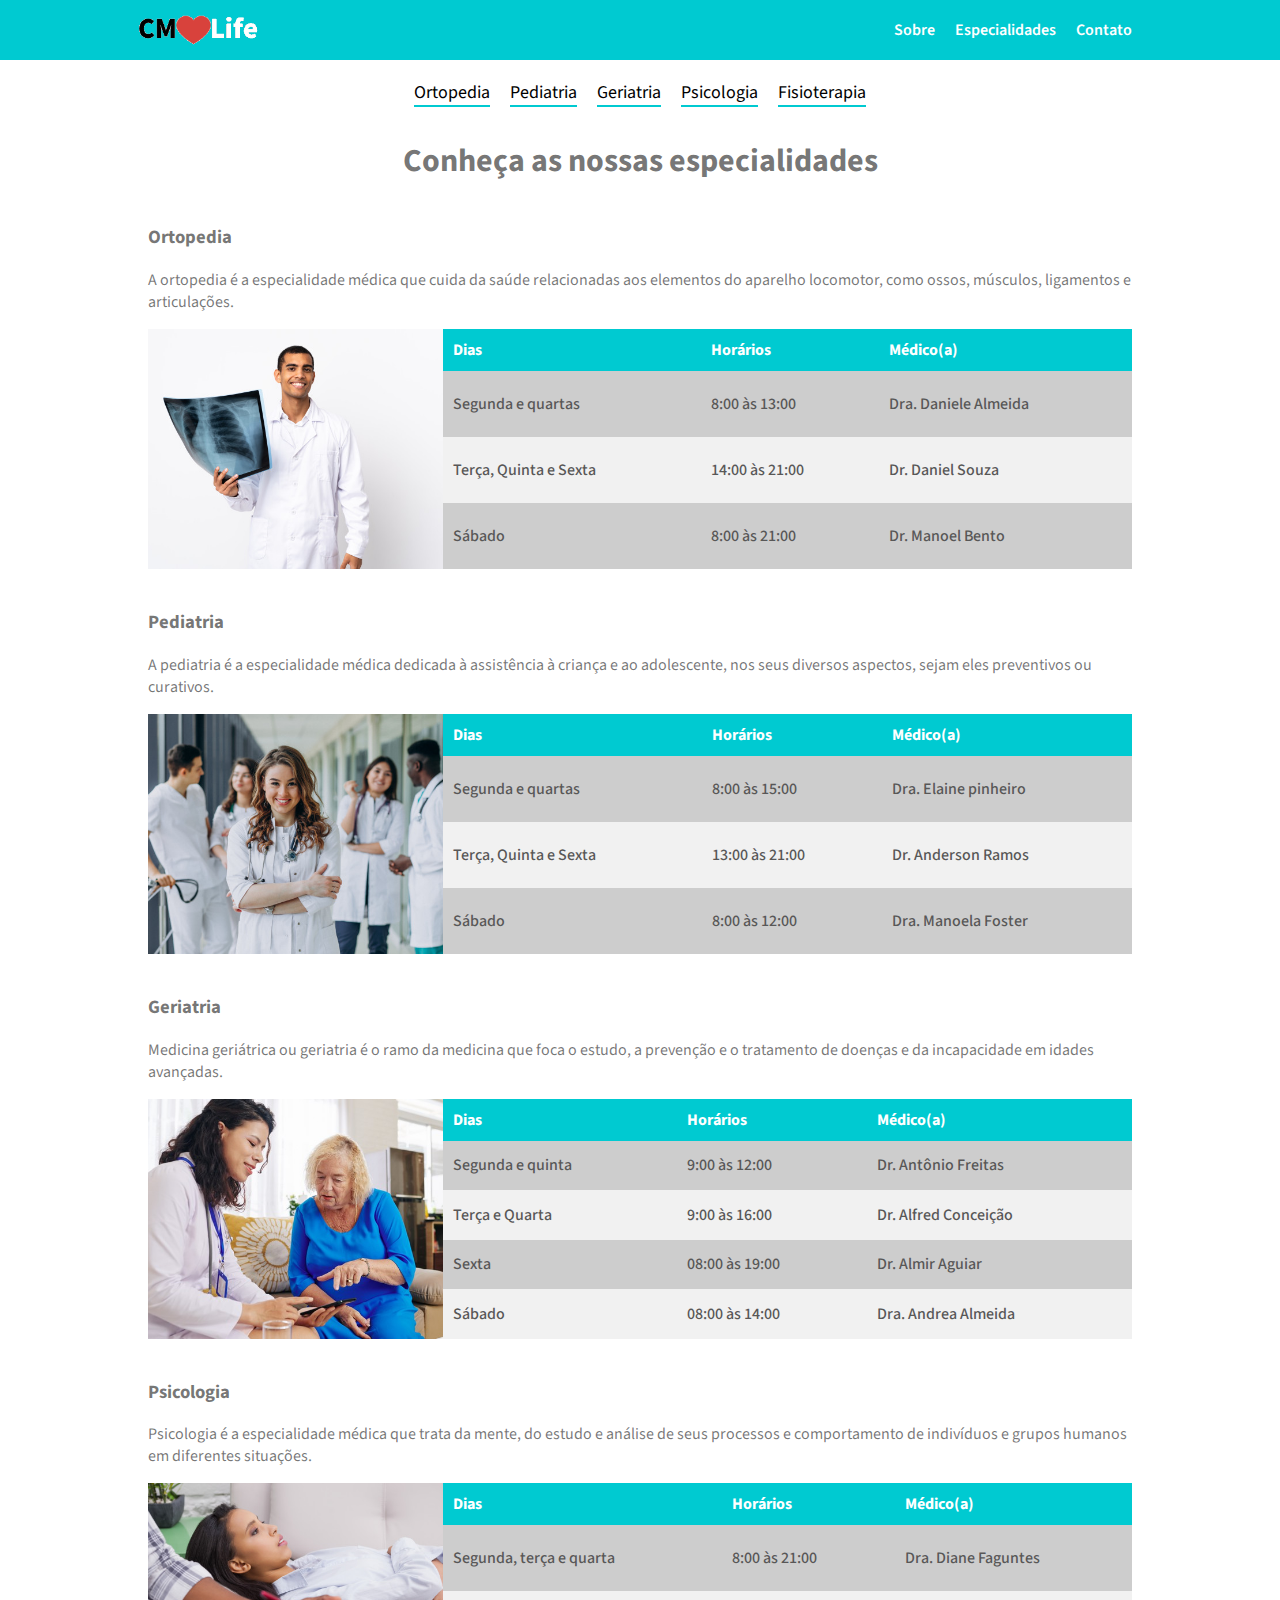
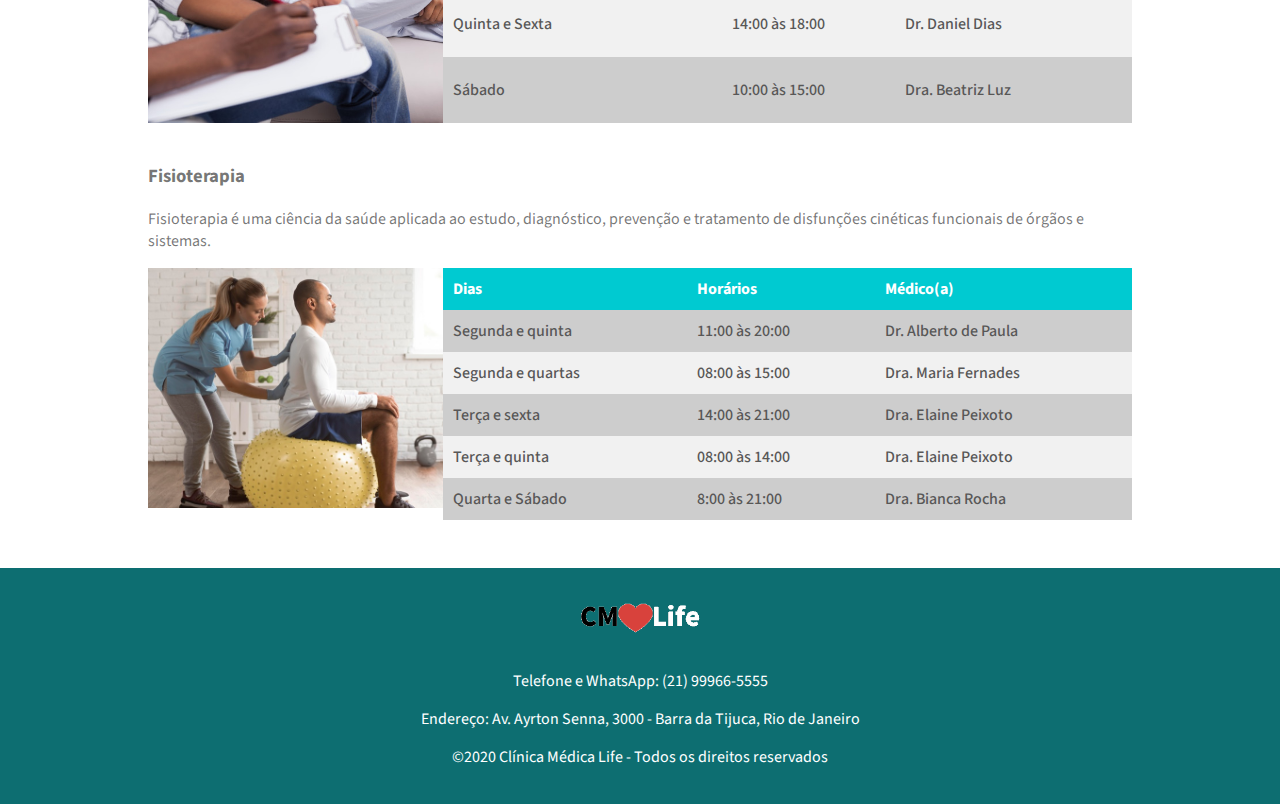
<file: especialidades.html>
<!DOCTYPE html>
<html>
<head>
<meta charset="UTF-8">
<meta name="viewport" content="width=device-width, initial-scale=1.0">
<link rel="stylesheet" href="css/estilo.css">
<link rel="stylesheet" href="css/estilo-especialidades.css">
<link href="https://fonts.googleapis.com/css2?family=Source+Sans+Pro:ital,wght@0,200;0,300;0,400;0,600;0,700;0,900;1,200;1,300;1,400;1,600;1,700;1,900&display=swap" rel="stylesheet">
<title>CMLife - Especialidades</title>
</head>

<body>
<header class="topo">
    <div class="container">
    <div class="topo-titulo">
        <a href="index.html">
        <img class="topo-logo" src="assets/logo.png" alt="Clínica Médica" title="Clínica Médica Life">
        </a>
    </div>

    <nav class="topo-links">
        <a href="index.html#sobre">Sobre</a>
        <a href="especialidades.html">Especialidades</a>
        <a href="index.html#contato">Contato</a>
    </nav>
    </div>
</header>

<main>
    <section class="conteiner-links-especialidades">
    <div class="container links-especialidades">
        <a href="#ortopedia">Ortopedia</a>
        <a href="#pediatria">Pediatria</a>
        <a href="#geriatria">Geriatria</a>
        <a href="#psicologia">Psicologia</a>
        <a href="#fisioterapia">Fisioterapia</a>
    </div>

    <h1>Conheça as nossas especialidades</h1>
    </section>

    <section id="ortopedia" class="container sessao-especialidade">
    <div class="container-titulo">
        <h3>Ortopedia</h3>
        <p>A ortopedia é a especialidade médica que cuida da saúde relacionadas aos elementos do aparelho locomotor, como ossos, músculos, ligamentos e articulações.</p>
    </div>

    <div class="box-tabela-especialista">
        <img src="assets/ortopedia.png" alt="Ortopedia" title="Ortopedia">

        <table class="tabela-especialistas">
            <thead>
            <tr>
                <th>Dias</th>
                <th>Horários</th>
                <th>Médico(a)</th>
            </tr>
            </thead>

            <tbody>
            <tr>
                <td>Segunda e quartas</td>
                <td>8:00 às 13:00</td>
                <td>Dra. Daniele Almeida</td>
            </tr>
            <tr>
                <td>Terça, Quinta e Sexta</td>
                <td>14:00 às 21:00</td>
                <td>Dr. Daniel Souza</td>
            </tr>
            <tr>
                <td>Sábado</td>
                <td>8:00 às 21:00</td>
                <td>Dr. Manoel Bento</td>
            </tr>
            </tbody>
        </table>
    </div>
    </section>

    <section id="pediatria" class="container sessao-especialidade">
    <div class="container-titulo">
        <h3>Pediatria</h3>
        <p>A pediatria é a especialidade médica dedicada à assistência à criança e ao adolescente, nos seus diversos aspectos, sejam eles preventivos ou curativos.</p>
    </div>

    <div class="box-tabela-especialista">
        <img src="assets/pediatra2.png" alt="Pediatria" title="Pediatria">
        <table class="tabela-especialistas">
            <thead>
            <tr>
                <th>Dias</th>
                <th>Horários</th>
                <th>Médico(a)</th>
            </tr>
            </thead>

            <tbody>
            <tr>
                <td>Segunda e quartas</td>
                <td>8:00 às 15:00</td>
                <td>Dra. Elaine pinheiro</td>
            </tr>
            <tr>
                <td>Terça, Quinta e Sexta</td>
                <td>13:00 às 21:00</td>
                <td>Dr. Anderson Ramos</td>
            </tr>
            <tr>
                <td>Sábado</td>
                <td>8:00 às 12:00</td>
                <td>Dra. Manoela Foster</td>
            </tr>
            </tbody>
        </table>
    </div>
    </section>

    <section id="geriatria" class="container sessao-especialidade">
    <div class="container-titulo">
        <h3>Geriatria</h3>
        <p>Medicina geriátrica ou geriatria é o ramo da medicina que foca o estudo, a prevenção e o tratamento de doenças e da incapacidade em idades avançadas.</p>
    </div>

    <div class="box-tabela-especialista">
        <img src="assets/geriatra.png" alt="Geriatria" title="Geriatria">

        <table class="tabela-especialistas">
        <thead>
            <tr>
            <th>Dias</th>
            <th>Horários</th>
            <th>Médico(a)</th>
            </tr>
        </thead>

        <tbody>
            <tr>
            <td>Segunda e quinta</td>
            <td>9:00 às 12:00</td>
            <td>Dr. Antônio Freitas</td>
            </tr>
            <tr>
            <td>Terça e Quarta</td>
            <td>9:00 às 16:00</td>
            <td>Dr. Alfred Conceição</td>
            </tr>
            <tr>
            <td>Sexta</td>
            <td>08:00 às 19:00</td>
            <td>Dr. Almir Aguiar</td>
            </tr>
            <tr>
            <td>Sábado</td>
            <td>08:00 às 14:00</td>
            <td>Dra. Andrea Almeida</td>
            </tr>
        </tbody>
        </table>
    </div>
    </section>

    <section id="psicologia" class="container sessao-especialidade">
    <div class="container-titulo">
        <h3>Psicologia</h3>
        <p>Psicologia é a especialidade médica que trata da mente, do estudo e análise de seus processos e comportamento de indivíduos e grupos humanos em diferentes situações.</p>
    </div>

    <div class="box-tabela-especialista">
        <img src="assets/psicologo.png" alt="Psicologia" title="Psicologia">
        <table class="tabela-especialistas">
            <thead>
            <tr>
                <th>Dias</th>
                <th>Horários</th>
                <th>Médico(a)</th>
            </tr>
            </thead>

            <tbody>
            <tr>
                <td>Segunda, terça e quarta</td>
                <td>8:00 às 21:00</td>
                <td>Dra. Diane Faguntes</td>
            </tr>
            <tr>
                <td>Quinta e Sexta</td>
                <td>14:00 às 18:00</td>
                <td>Dr. Daniel Dias</td>
            </tr>
            <tr>
                <td>Sábado</td>
                <td>10:00 às 15:00</td>
                <td>Dra. Beatriz Luz</td>
            </tr>
            </tbody>
        </table>
    </div>
    </section>

    <section id="fisioterapia" class="container sessao-especialidade">
    <div class="container-titulo">
        <h3>Fisioterapia</h3>
        <p>Fisioterapia é uma ciência da saúde aplicada ao estudo, diagnóstico, prevenção e tratamento de disfunções cinéticas funcionais de órgãos e sistemas.</p>
    </div>

    <div class="box-tabela-especialista">
        <img src="assets/fisioterapia.png" alt="Fisioterapia" title="Fisioterapia">
        <table class="tabela-especialistas">
            <thead>
            <tr>
                <th>Dias</th>
                <th>Horários</th>
                <th>Médico(a)</th>
            </tr>
            </thead>

            <tbody>
            <tr>
                <td>Segunda e quinta</td>
                <td>11:00 às 20:00</td>
                <td>Dr. Alberto de Paula</td>
            </tr>
            <tr>
                <td>Segunda e quartas</td>
                <td>08:00 às 15:00</td>
                <td>Dra. Maria Fernades</td>
            </tr>
            <tr>
                <td>Terça e sexta</td>
                <td>14:00 às 21:00</td>
                <td>Dra. Elaine Peixoto</td>
            </tr>
            <tr>
                <td>Terça e quinta</td>
                <td>08:00 às 14:00</td>
                <td>Dra. Elaine Peixoto</td>
            </tr>
            <tr>
                <td>Quarta e Sábado</td>
                <td>8:00 às 21:00</td>
                <td>Dra. Bianca Rocha</td>
            </tr>
            </tbody>

        </table>
    </div>
    </section>
</main>

<footer>
    <div class="container">
    <img class="topo-logo" src="assets/logo.png" alt="Clínica Médica" title="Clínica Médica Life">

    <p>
        Telefone e WhatsApp: (21) 99966-5555
    </p>

    <p>
        Endereço: Av. Ayrton Senna, 3000 - Barra da Tijuca, Rio de Janeiro
    </p>

    <p>
        ©2020 Clínica Médica Life  - Todos os direitos reservados
    </p>
    </div>
</footer>
</body>
</html>
</file>
<file: css/estilo.css>
/* estilos geral */
* {
    box-sizing: border-box;
}

body {
    margin: 0;
    padding: 0;
    background-color: #fff;
    font-family: 'Source Sans Pro', sans-serif;
}

main {
    color: #0000008c;
    margin-bottom: 60px;
}

.container {
    max-width: 1024px;
    margin: 0 auto;
}

.container-conteudo {
    max-width: 600px;
    margin: 0 auto;
    text-align: center;
}

.container-conteudo h2, .container-conteudo h3 {
    margin: 0;
}

/* Início CSS Topo */
.topo {
    background-color: #00cad1;
    width: 100%;
}
.topo .container {
    display: flex;
    align-items: center;
    justify-content:  space-between;
    width: 100%;
    min-height: 60px;
    padding: 0 10px;
    margin: 0 auto;
}

.topo-titulo {
    font-weight: 600;
    font-size: 28px;
    color: #fff;
    display: flex;
    justify-content: center;
    align-items: center;
}
.topo-titulo a {
    display: flex;
}

.topo-logo {
    height:  60px;
}

.topo-links {
    display: flex;
}

.topo-links a {
    padding: 10px;
    text-decoration: none;
    color: #fff;
    font-weight: 600;
}

.topo-links a:hover {
    color: #004b4c;
}

@media (max-width: 425px) {
    .topo .container {flex-direction: column-reverse;}
    .topo-titulo { margin: 10px 0;}
    .topo-links {width: 100%; border-top: 1px solid #009fa5; justify-content: space-around;}
}
/* Fim CSS Topo */


/* Início CSS Rodapé */
footer {
    background-color: #0d6e71;
    color: #fff;
    padding: 20px;
}

footer .container {
    text-align: center;
}
/* Fim CSS Rodapé */


#sobre,
#especialidades,
#contato {
    padding: 40px 20px 0;
}

.box-visao-geral {
    position: relative;
    background-image: url('../assets/recepcao.png');
    background-repeat: no-repeat;
    background-size: cover;
    width: 100%;
    height: 500px;
}

.box-visao-geral-titulo {
    height: 100%;
    color: #fff;
    padding: 10px;
    display: flex;
    align-items: center;
}

.box-visao-geral h1 {
    font-weight: 500;
    text-transform: uppercase;
    font-size: 38px;
    margin: 0;
}

.box-sobre {
    display: flex;
    justify-content: center;
    align-items: center;
}

.box-sobre h3 {
    font-weight: 500;
    text-transform: uppercase;
}

.box-sobre img {
    height: 250px;
}

.box-especialidades {
    display: flex;
    flex-wrap: wrap;
}

.box-especialidade {
    border-radius: 3px;
    box-shadow: 0px 1px 10px rgb(0 0 0 / 50%);
    margin: 20px;
    width: calc(100% / 3 - 40px);
}

.box-especialidade img {
    width: 100%;
}

.box-especialidade figcaption {
    text-align: center;
    padding: 10px;
    text-transform: uppercase;
}

.box-link-horarios {
    text-align: center;
    margin-top: 20px;
}

.link-horarios {
    background-color: #00cad1;
    color: #fff;
    font-weight: 600;
    text-transform: uppercase;
    padding: 10px 20px;
    text-decoration: none;
}

.link-horarios:hover {
    color: #004b4c;
}

@media (max-width: 1024px) {
    .box-visao-geral { height: 400px;}
}

@media (max-width: 768px) {
    .box-visao-geral { height: 300px;}
    .box-sobre img { display: none;}
    .box-especialidades {justify-content: center;}
    .box-especialidade {
    width: calc(100% / 2 - 40px);
    }
}

@media (max-width: 425px) {
    .box-visao-geral { height: 200px;}
    .box-visao-geral h1 { font-size: 28px;}
    .box-especialidade {
    width: 100%;
    }
}
</file>
<file: css/estilo-especialidades.css>
.sessao-especialidade {
    margin-top: 40px;
}

.container-titulo {
    padding: 0 20px;
}

.conteiner-links-especialidades {
    padding: 0 20px;
    text-align: center;
}

.links-especialidades {
    display: flex;
    justify-content: center;
    flex-wrap: wrap;
    margin-top: 20px;
    text-align: center;
}

.links-especialidades a {
    text-decoration: none;
    color: #000;
    border-bottom: 2px solid #00cad1;
    margin: 0 10px 10px;
    font-size: 18px;
}

.links-especialidades a:hover {
    color: #0d6e71;
}

.box-tabela-especialista {
    display: flex;
    height: 240px;
    padding: 0 20px;
}

.box-tabela-especialista img {
    width: 30%;
    height: 100%;
    object-fit: cover;
}

.tabela-especialistas {
    border-spacing: 0;
    text-align: left;
    width: 70%;
    height: 100%;
}

.tabela-especialistas thead tr {
    background-color: #00cad1;
    color: #fff;
}

.tabela-especialistas tr {
    background-color: #f1f1f1;
    color: #585757;
    font-weight: 500;
}

.tabela-especialistas tbody tr:nth-of-type(2n+1) {
    background-color: #cdcdcd;
    border: 1px solid #f1f1f1;
}

.tabela-especialistas th, .tabela-especialistas td  {
    padding: 10px;
}

@media (max-width: 768px) {
    .box-tabela-especialista img {
    display: none;
    }

    .tabela-especialistas {
    width: 100%;
    }

    .box-tabela-especialista {
    height: auto;
    justify-content: center;
    }
}

@media ( max-width: 425px) {
    .box-tabela-especialista {
    padding: 0;
    }
}
</file>
